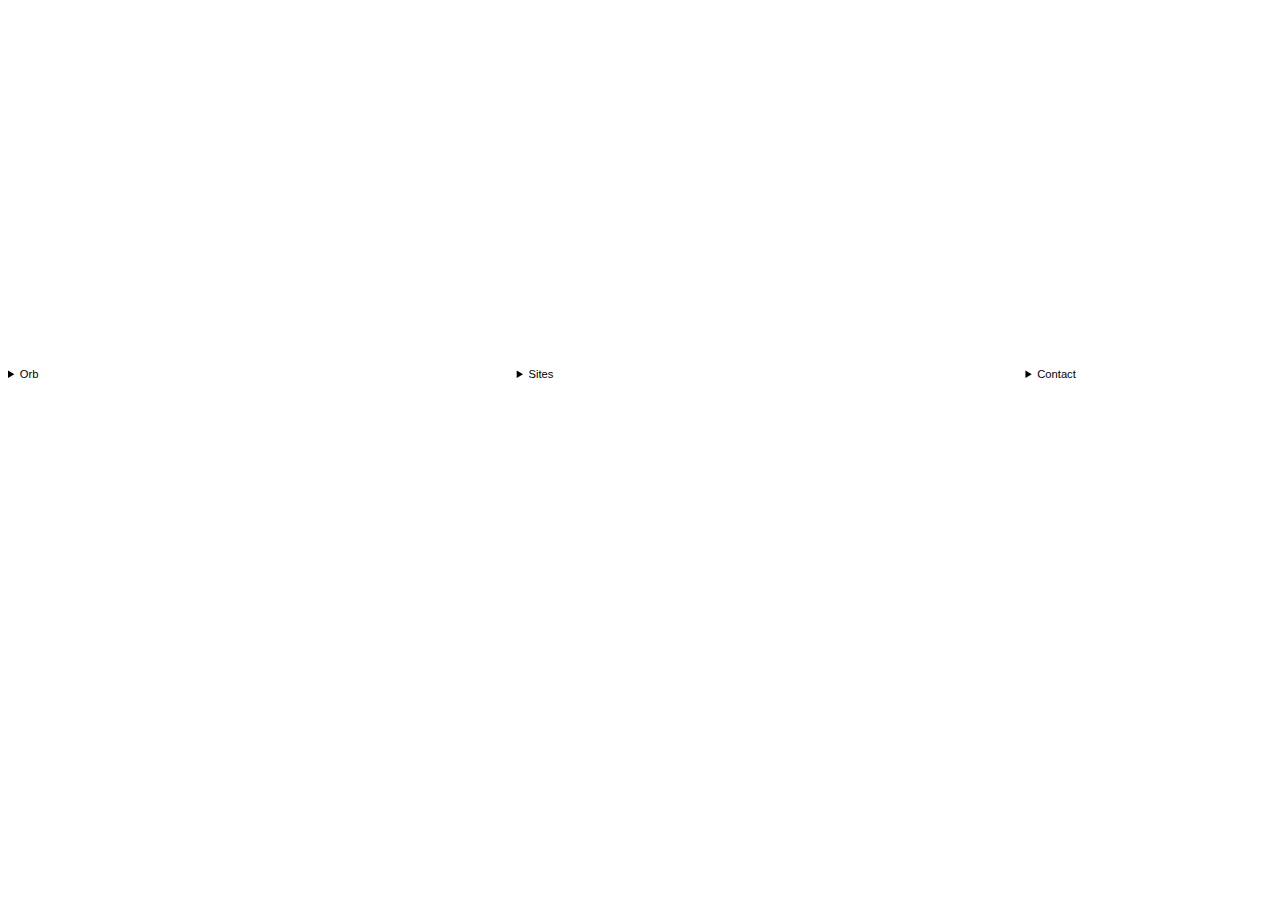
<file: index.html>
<!DOCTYPE html>
<html lang="en" dir="ltr">
  <head>
    <meta charset="utf-8">
    <meta name="viewport" content="width=device-width,initial-scale=1.0">
    <title>Orb: web</title>
    <style>
      body {
        font-family: sans-serif;
        background: white;
        font-size: 1.2rem;
      }
      details {
        display: inline-block;
        vertical-align: top;
        min-width: 8em;
        width: 40%;
        margin-top: 1em;
      }
      details:last-child { width: auto; }
      ul {
        margin: 0;
        padding: 0;
        list-style: none;
      }
      @media (min-width: 40rem) {
        body { font-size: .7rem; }
        details { margin-top: 40vh; }
      }
    </style>
  </head>
  <body>
    <details>
      <summary>Orb</summary>
      weaving web design
    </details>
    <details>
      <summary>Sites</summary>
      <ul>
        <li><a href="https://loom.sprig.site" target="_blank">Mmitl</a></li>
        <li><a href="https://clairebergey.net" target="_blank">Claire Bergey</a></li>
        <li><a href="https://raifwexler.net">Raif Wexler</a></li>
      </ul>
    </details>
    <details>
      <summary>Contact</summary>
      <a href="mailto:mail@sprig.site">mail@sprig.site</a>
    </details>
  </body>
</html>
</file>
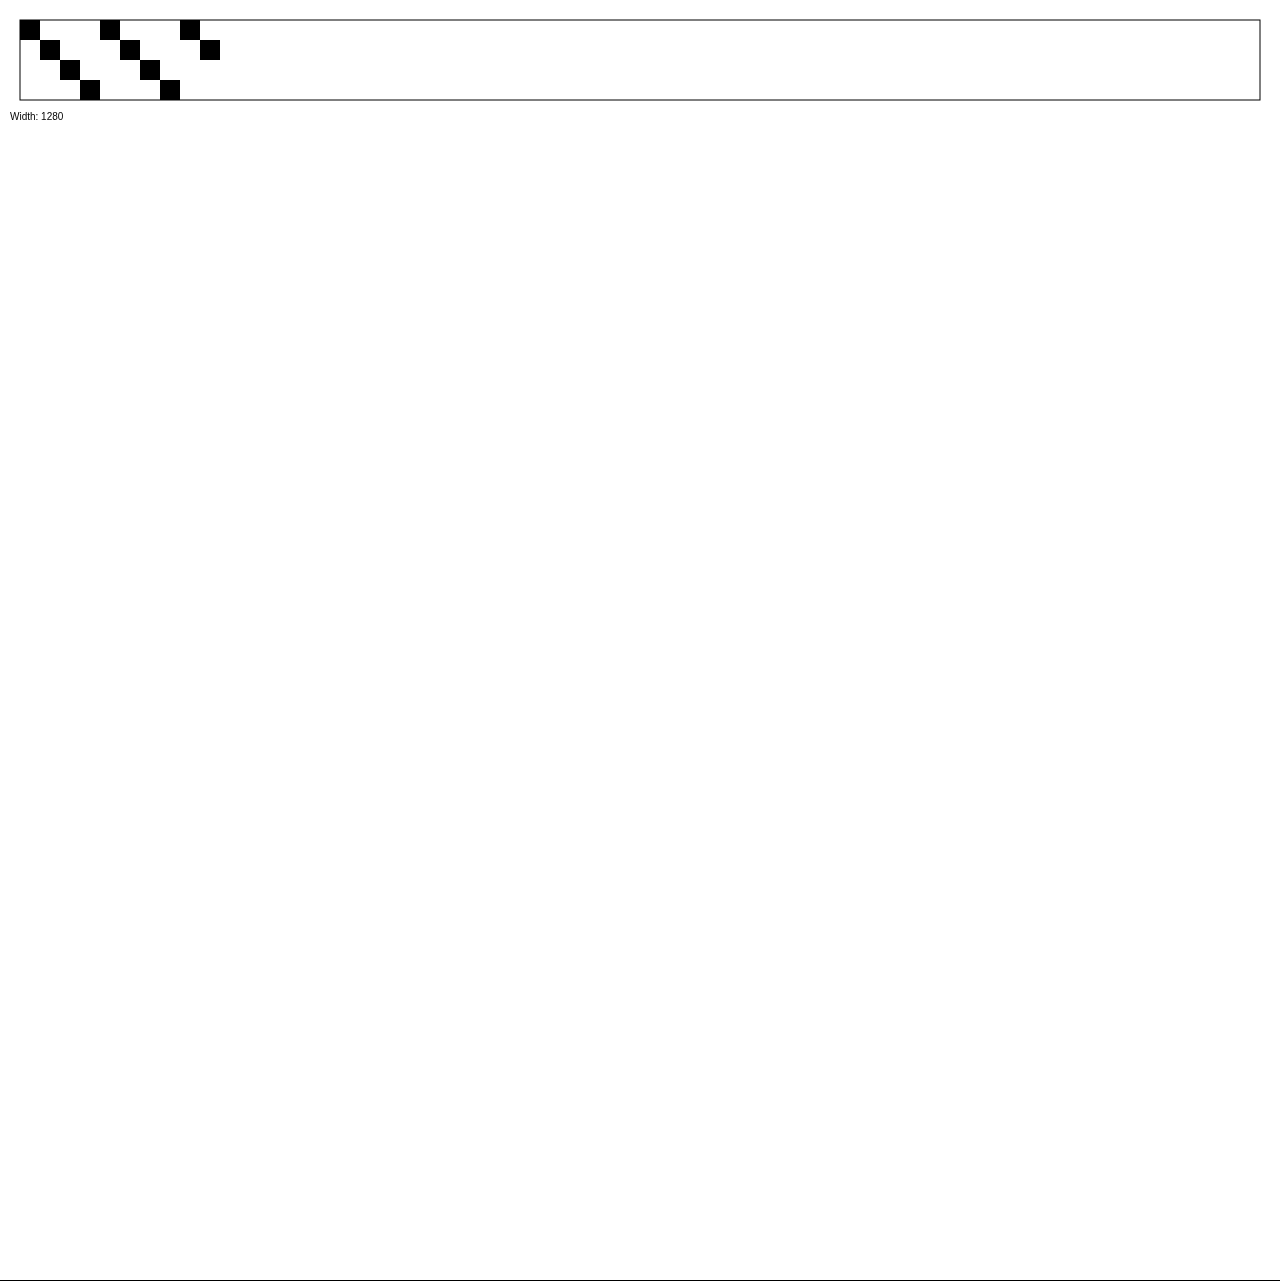
<file: canvas.html>
<!DOCTYPE html>
<html>
<head>
	<meta charset="utf-8">
	<meta name="viewport" content="width=device-width, initial-scale=1">
	<title></title>
	<style type="text/css">
		body { margin: 0 }
		canvas { outline: 1q solid black; cursor: crosshair; }
	</style>
</head>
<body onload="draw();">
	<canvas id="canvas"></canvas>

	<script>
		function draw() {
			const canvas = document.querySelector('#canvas')
			const ctx = canvas.getContext('2d')

			function setCanvas(width) {
				const apWidth = Math.floor(width / 10) * 10
				canvas.height = apWidth
				canvas.width = apWidth
				return apWidth
			}

			function drawFrame(width) {
				if (canvas.getContext) {
				

				ctx.strokeRect(20, 20, width - 40, 80)
				ctx.fillText(`Width: ${width}`, 10, 120)
				let i = 0
				while (i < 10) {
					ctx.fillRect(i*20 + 20, 20 + 20 * (i % 4), 20, 20)
					i += 1
				}
				}
			}

			let prevWidth = window.innerWidth
			drawFrame(setCanvas(prevWidth))
			
			canvas.addEventListener('mousedown', e => {
				function drawEvent(event) { 
					const x = Math.floor((event.x) / 20) * 20
					const y = Math.floor((event.y) / 20) * 20
					if (event.button === 0) ctx.fillRect(x, y, 20, 20)
					if (event.button === 2) {event.preventDefault(); ctx.clearRect(x, y, 20, 20)}
				}
				
				drawEvent(e)
				canvas.addEventListener('mousemove', drawEvent)
				canvas.addEventListener('mouseup', () => canvas.removeEventListener('mousemove', drawEvent))
				canvas.addEventListener('mouseleave', () => canvas.removeEventListener('mousemove', drawEvent))
			})

			window.addEventListener('resize', () => {
				const width = window.innerWidth
				if (Math.abs(prevWidth - width) >= 10) {
					prevWidth = width
					requestAnimationFrame(() => drawFrame(setCanvas(width)))
				}
			})
		}
	</script>
</body>
</html>
</file>
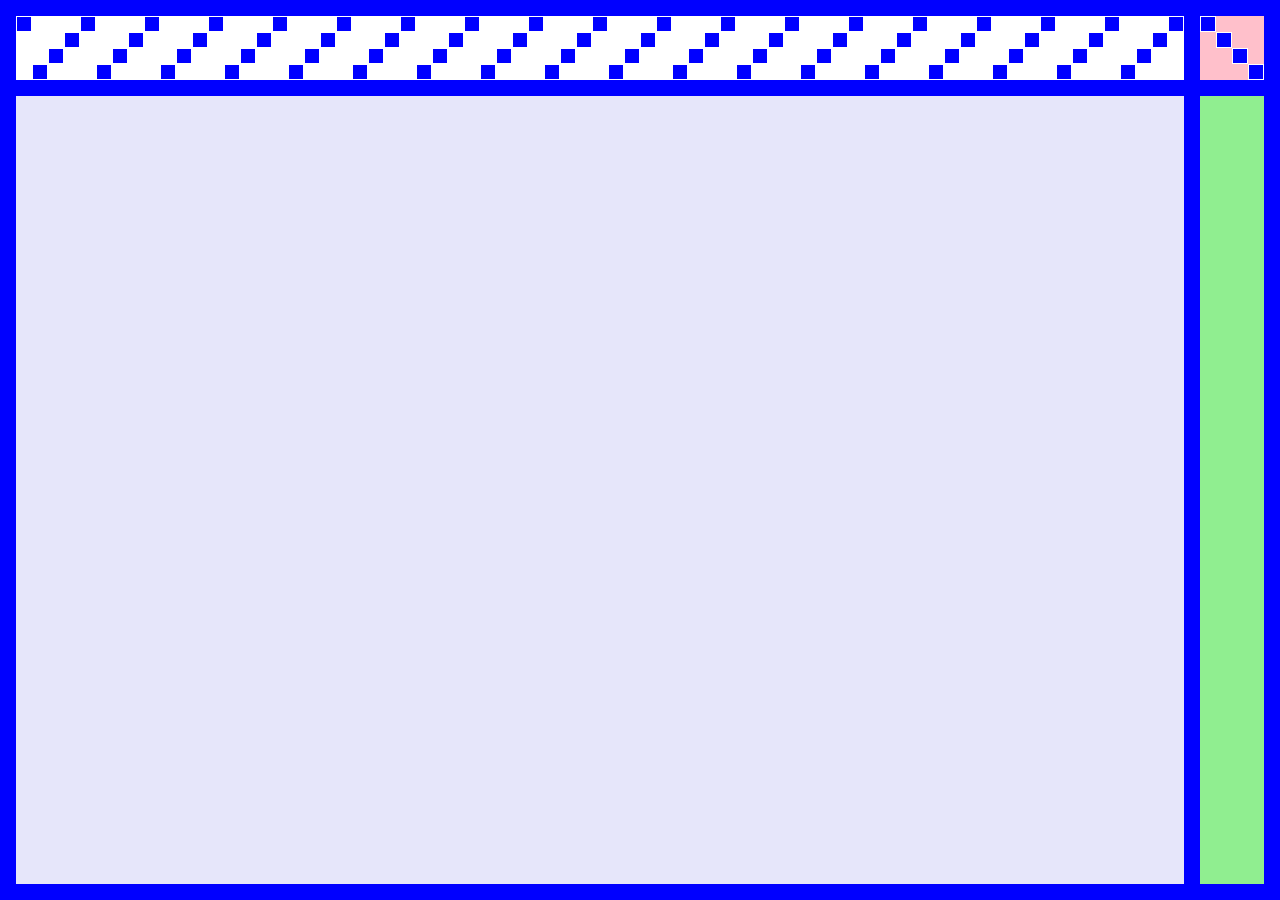
<file: divs.html>
<!DOCTYPE html>
<html>
<head>
	<meta charset="utf-8">
	<meta name="viewport" content="width=device-width, initial-scale=1">
	<title></title>
	<style type="text/css">
		body {
			margin: 0;
			padding: 1rem;
			display: flex;
			flex-wrap: wrap;
			background: blue;
		}
		div {
			position: relative;
			top: 0;
			left: 0;
		}
		#threading {
			width: calc(100vw - 7rem);
			height: 4rem;
			background: white;
		}
		#tieup {
			height: 4rem;
			width: 4rem;
			margin-left: 1rem;
			margin-bottom: 1rem;
			background: pink;
		}
		#drawdown {
			width: calc(100vw - 7rem);
			height: calc(100vh - 7rem);
			background: lavender;
			margin-right: 1rem;
		}
		#footwork {
			height: calc(100vh - 7rem);
			width: 4rem;
			background: lightgreen;
		}
		div span {
			height: 1rem;
			width: 1rem;
			background: blue;
			position: absolute;
			border: 1q solid white;
			box-sizing: border-box;
		}
	</style>
	<script type="text/javascript">
		window.addEventListener('DOMContentLoaded', () => {
			console.log('it\'s time')
			const tieup = document.querySelector('#tieup')
			const threading = document.querySelector('#threading')
			const footwork = document.querySelector('#footwork')
			const drawdown = document.querySelector('#drawdown')
			const rem = parseFloat(getComputedStyle(document.documentElement).fontSize)
			console.log(rem)

			for (i of [0, 1, 2, 3]) {
				tieup.appendChild(document.createElement('span'))
				.setAttribute('style', `top: ${i}rem; left: ${i}rem`)
			}

			for (i of new Array(Math.floor(threading.clientWidth / rem)).fill(0).map((x, i) => i)) {
				threading.appendChild(document.createElement('span'))
				.setAttribute('style', `top: ${i % 4}rem; right: ${i}rem`)
			}

			threading.addEventListener('mousedown', e => {
				threading.appendChild(document.createElement('span'))
				.setAttribute('style', `top: ${i}rem; left: ${i}rem`)
			})
		})
	</script>
</head>
<body>
	<div id="threading"></div>
	<div id="tieup"></div>
	<div id="drawdown"></div>
	<div id="footwork"></div>
</body>
</html>
</file>
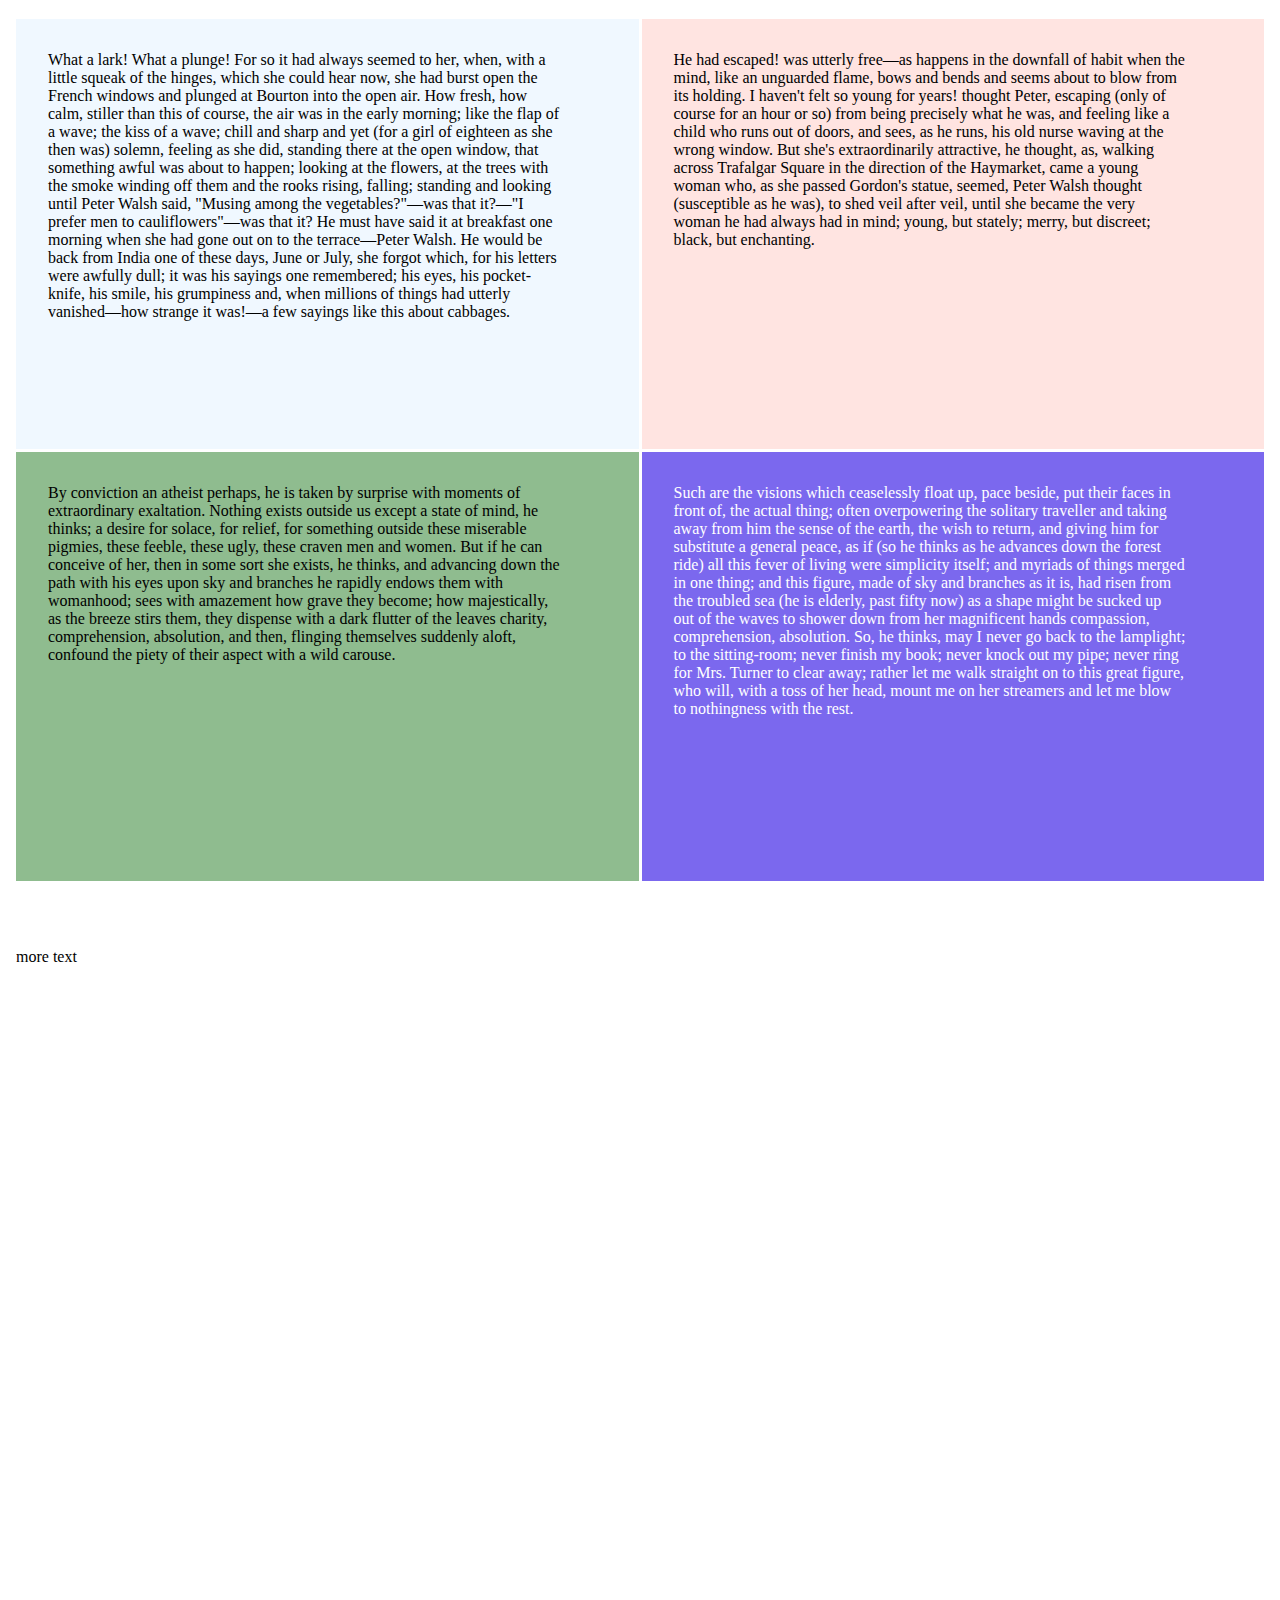
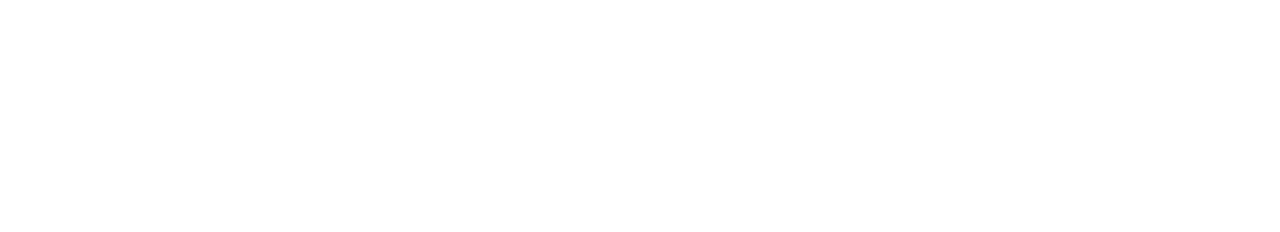
<file: jello.html>
<!DOCTYPE html>
<html>
<head>
	<meta charset="utf-8">
	<meta name="viewport" content="width=device-width, initial-scale=1">
	<title></title>
	<style type="text/css">
		body {
			margin: 0; 
			padding-inline: 1rem;
			height: 200vh; 
			box-sizing: border-box; 
			background: url('https://d2w9rnfcy7mm78.cloudfront.net/13842241/original_d4ea308bdb47b66cd107897401558def.jpg?1636037753?bc=0');  
			backdrop-filter: blue(.5rem);
		}
		.content {
			padding-block: 1rem;
			width: 100%;
			height: 100%;
			outline: .2rem solid white;
		}

		main { 
			height: calc(100vh - 2rem); 
			box-sizing: border-box; 
			border-block: .2rem solid white; 
			display: flex; 
			margin-bottom: 4rem;
		}
		.column, section {
			flex: 1 1 50%; 
			overflow: hidden; 
			transition: flex 6s ease;
		}
			.column:hover, section:hover { 
				flex: 1 0 80%;
				overflow-y: scroll 
			}
		.column {
			display: flex; 
			flex-direction: column; 
		}
		section { 
			flex-direction: row;
			/*padding: 2rem; */
		}
		section:first-child {
			border-bottom: .2rem solid white; 
		}
		.column:first-child {
			border-right: .2rem solid white; 
		}

		html { 
			font-family: 'HK Grotesk'; 
			font-size: 100%; 
		}
		p { margin: 2rem; width: 40vw}
		iframe { display: block; width: calc(80vw - 1.6rem); height: 80vh; border: none; }


	</style>
</head>
<body>
	<div class="content">
	<main>
		<div class="column">
			<section style="background: aliceblue;">
				<p>
					What a lark! What a plunge! For so it had always seemed to her, when, with a little squeak of the hinges, which she could hear now, she had burst open the French windows and plunged at Bourton into the open air. How fresh, how calm, stiller than this of course, the air was in the early morning; like the flap of a wave; the kiss of a wave; chill and sharp and yet (for a girl of eighteen as she then was) solemn, feeling as she did, standing there at the open window, that something awful was about to happen; looking at the flowers, at the trees with the smoke winding off them and the rooks rising, falling; standing and looking until Peter Walsh said, "Musing among the vegetables?"—was that it?—"I prefer men to cauliflowers"—was that it? He must have said it at breakfast one morning when she had gone out on to the terrace—Peter Walsh. He would be back from India one of these days, June or July, she forgot which, for his letters were awfully dull; it was his sayings one remembered; his eyes, his pocket-knife, his smile, his grumpiness and, when millions of things had utterly vanished—how strange it was!—a few sayings like this about cabbages.
				</p>
			</section>
			<section style="background: darkseagreen;">
				<p>
					By conviction an atheist perhaps, he is taken by surprise with moments of extraordinary exaltation. Nothing exists outside us except a state of mind, he thinks; a desire for solace, for relief, for something outside these miserable pigmies, these feeble, these ugly, these craven men and women. But if he can conceive of her, then in some sort she exists, he thinks, and advancing down the path with his eyes upon sky and branches he rapidly endows them with womanhood; sees with amazement how grave they become; how majestically, as the breeze stirs them, they dispense with a dark flutter of the leaves charity, comprehension, absolution, and then, flinging themselves suddenly aloft, confound the piety of their aspect with a wild carouse.
				</p>
			</section>
		</div>
		<div class="column">
			<section style="background: mistyrose;">
				<p>
					He had escaped! was utterly free—as happens in the downfall of habit when the mind, like an unguarded flame, bows and bends and seems about to blow from its holding. I haven't felt so young for years! thought Peter, escaping (only of course for an hour or so) from being precisely what he was, and feeling like a child who runs out of doors, and sees, as he runs, his old nurse waving at the wrong window. But she's extraordinarily attractive, he thought, as, walking across Trafalgar Square in the direction of the Haymarket, came a young woman who, as she passed Gordon's statue, seemed, Peter Walsh thought (susceptible as he was), to shed veil after veil, until she became the very woman he had always had in mind; young, but stately; merry, but discreet; black, but enchanting.
				</p>
			</section>
			<section style="background: mediumslateblue; color: white">
				<p>
					Such are the visions which ceaselessly float up, pace beside, put their faces in front of, the actual thing; often overpowering the solitary traveller and taking away from him the sense of the earth, the wish to return, and giving him for substitute a general peace, as if (so he thinks as he advances down the forest ride) all this fever of living were simplicity itself; and myriads of things merged in one thing; and this figure, made of sky and branches as it is, had risen from the troubled sea (he is elderly, past fifty now) as a shape might be sucked up out of the waves to shower down from her magnificent hands compassion, comprehension, absolution. So, he thinks, may I never go back to the lamplight; to the sitting-room; never finish my book; never knock out my pipe; never ring for Mrs. Turner to clear away; rather let me walk straight on to this great figure, who will, with a toss of her head, mount me on her streamers and let me blow to nothingness with the rest.	
				</p>
			</section>
		</div>
	</main>
	more text
</div>
</body> 
</html>
</file>
